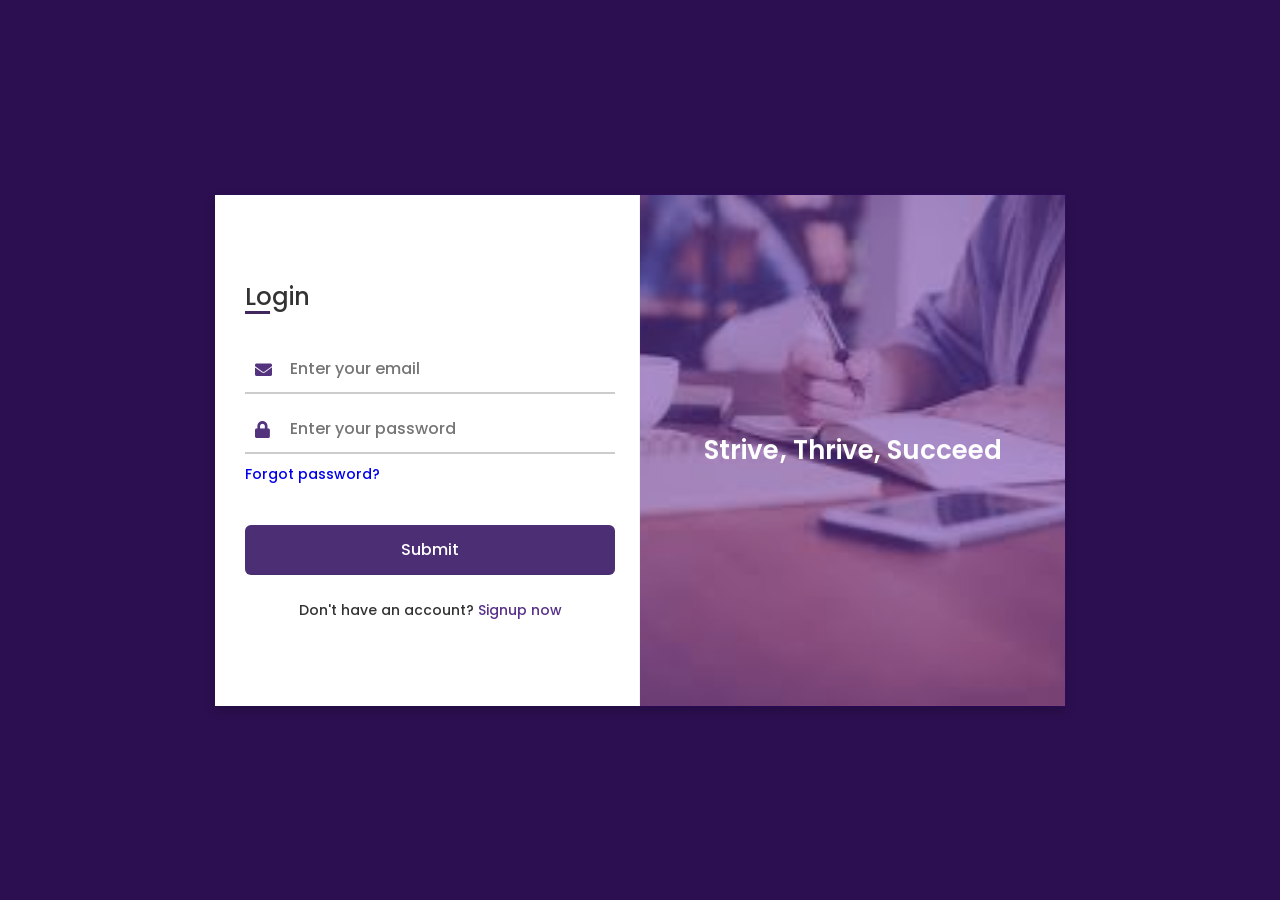
<file: index.html>
<!DOCTYPE html>
<html lang="en" dir="ltr">

<head>
    <meta charset="UTF-8">
    <title> Login and Registration Form in HTML & CSS | CodingLab </title>
    <link rel="stylesheet" href="login_style.css">
    <link rel="stylesheet" href="https://cdnjs.cloudflare.com/ajax/libs/font-awesome/5.15.3/css/all.min.css">
    <meta name="viewport" content="width=device-width, initial-scale=1.0">
</head>

<body>
    <div class="container">
        <input type="checkbox" id="flip">
        <div class="cover">
            <div class="front">
                <img src="bg.jpg" alt="">
                <div class="text">
                    <span class="text-1">Strive, Thrive, Succeed</span>
                    <span class="text-2"></span>
                </div>
            </div>
            <div class="back">
                <img src="bg.jpg" alt="">
                <div class="text">
                    <span class="text-1">Complete miles of journey <br> with one step</span>
                    <span class="text-2">Let's get started</span>
                </div>
            </div>
        </div>
        <div class="forms">
            <div class="form-content">
                <div class="login-form">
                    <div class="title">Login</div>
                    <form action="login" method="POST">
                        <div class="input-boxes">
                            <div class="input-box">
                                <i class="fas fa-envelope"></i>
                                <input type="email" name="email"
                                    pattern="[a-zA-Z0-9._%+-]+@[a-zA-Z0-9.-]+\.[a-zA-Z]{2,}$"
                                    placeholder="Enter your email" required>
                            </div>
                            <div class="input-box">
                                <i class="fas fa-lock"></i>
                                <input type="password" name="password" placeholder="Enter your password" required>
                            </div>
                            <div class="text"><a href="forgot_password.php">Forgot password?</a></div>
                            <div class="button input-box">
                                <input type="submit" value="Submit">
                            </div>
                            <div class="text sign-up-text">Don't have an account? <label for="flip">Signup now</label>
                            </div>
                        </div>
                    </form>
                </div>
                <div class="signup-form">
                    <div class="title">Signup</div>
                    <form action="signup" method="POST">
                        <div class="input-boxes">
                            <div class="input-box">
                                <i class="fas fa-user"></i>
                                <input type="text" name="username" placeholder="Enter your name" required>
                            </div>
                            <div class="input-box">
                                <i class="fas fa-envelope"></i>
                                <input type="email" name="email"
                                    pattern="[a-zA-Z0-9._%+-]+@[a-zA-Z0-9.-]+\.[a-zA-Z]{2,}$"
                                    placeholder="Enter your email" required>
                            </div>
                            <div class="input-box">
                                <i class="fas fa-lock"></i>
                                <input type="password" name="password" placeholder="Enter your password" required>
                            </div>
                            <div class="input-box">
                                <i class="fas fa-user"></i>
                                <select name="role" required>
                                    <option value="">Select Role</option>
                                    <option value="admin">Admin</option>
                                    <option value="student">Student</option>
                                    <option value="teacher">Teacher</option>
                                </select>
                            </div>
                            <div class="button input-box">
                                <input type="submit" value="Submit">
                            </div>
                            <div class="text sign-up-text">Already have an account? <label for="flip">Login now</label>
                            </div>
                        </div>
                    </form>
                </div>
            </div>
        </div>
    </div>
</body>

</html>
</file>
<file: login_style.css>
/* Google Font Link */
@import url('https://fonts.googleapis.com/css2?family=Poppins:wght@200;300;400;500;600;700&display=swap');

* {
  margin: 0;
  padding: 0;
  box-sizing: border-box;
  font-family: "Poppins", sans-serif;
}

body {
  min-height: 100vh;
  display: flex;
  align-items: center;
  justify-content: center;
  background: #2c0f51;
  padding: 30px;
}

.container {
  position: relative;
  max-width: 850px;
  width: 100%;
  background: #fff;
  padding: 40px 30px;
  box-shadow: 0 5px 10px rgba(0, 0, 0, 0.2);
  perspective: 2700px;
}

.container .cover {
  position: absolute;
  top: 0;
  left: 50%;
  height: 100%;
  width: 50%;
  z-index: 98;
  transition: all 1s ease;
  transform-origin: left;
  transform-style: preserve-3d;
}

.container #flip:checked~.cover {
  transform: rotateY(-180deg);
}

.container .cover .front,
.container .cover .back {
  position: absolute;
  top: 0;
  left: 0;
  height: 100%;
  width: 100%;
  backface-visibility: hidden;
  transform-style: preserve-3d;
  /* ADDED: Preserves 3D space for child elements */
}

.cover .back {
  transform: rotateY(180deg);
  backface-visibility: hidden;
}

/* Attaching the purple overlays directly to the front and back cards */
.container .cover .front::after,
.container .cover .back::after {
  content: '';
  position: absolute;
  top: 0;
  left: 0;
  height: 100%;
  width: 100%;
  background: #45049acf;
  /* The purple color */
  opacity: 0.5;
  z-index: 12;
  transform: translateZ(5px);
  /* Pushes the color exactly between the image and the text */
}

/* If you want the signup side to be slightly lighter purple (like your original code) */


.container .cover img {
  position: absolute;
  height: 100%;
  width: 100%;
  object-fit: cover;
  z-index: 10;
  backface-visibility: hidden;
  /* ADDED: Stops image bleed-through */
}

/* ADDED: This rotates the back image so it doesn't look mirrored on the signup page */
.container .cover .back img {
  transform: scaleX(-1);
}

.container .cover .text {
  position: absolute;
  z-index: 130;
  height: 100%;
  width: 100%;
  display: flex;
  flex-direction: column;
  align-items: center;
  justify-content: center;
  backface-visibility: hidden;
  /* ADDED: Hides the front text when on the back page */
  transform: translateZ(10px);
  /* ADDED: Pushes the text forward so it renders cleanly */
}

.cover .text .text-1,
.cover .text .text-2 {
  font-size: 26px;
  font-weight: 600;
  color: #fff;
  text-align: center;
}

.cover .text .text-2 {
  font-size: 15px;
  font-weight: 500;
}

.container .forms {
  height: 100%;
  width: 100%;
  background: #fff;
}

.container .form-content {
  display: flex;
  align-items: center;
  justify-content: space-between;
}

.form-content .login-form,
.form-content .signup-form {
  width: calc(100% / 2 - 25px);
}

.forms .form-content .title {
  position: relative;
  font-size: 24px;
  font-weight: 500;
  color: #333;
}

.forms .form-content .title:before {
  content: '';
  position: absolute;
  left: 0;
  bottom: 0;
  height: 3px;
  width: 25px;
  background: #40285f;
}

.forms .signup-form .title:before {
  width: 20px;
}

.forms .form-content .input-boxes {
  margin-top: 30px;
}

.forms .form-content .input-box {
  display: flex;
  align-items: center;
  height: 50px;
  width: 100%;
  margin: 10px 0;
  position: relative;
}

.form-content .input-box input,
.form-content .input-box select {
  height: 100%;
  width: 100%;
  outline: none;
  border: none;
  padding-left: 45px;
  padding-right: 30px;
  font-size: 16px;
  font-weight: 500;
  border-bottom: 2px solid rgba(0, 0, 0, 0.2);
  background: transparent;
}

.form-content .input-box input:focus,
.form-content .input-box input:valid {
  border-color: #4a2d70;
}

.form-content .input-box i {
  position: absolute;
  left: 10px;
  top: 50%;
  transform: translateY(-50%);
  color: #53327e;
  font-size: 17px;
  pointer-events: none;
}

.forms .form-content .text {
  font-size: 14px;
  font-weight: 500;
  color: #333;
}

.forms .form-content .text a {
  text-decoration: none;
}

.forms .form-content .text a:hover {
  text-decoration: underline;
}

.forms .form-content .button {
  color: #fff;
  margin-top: 40px;
}

.forms .form-content .button input {
  color: #fff;
  background: #4c2e75;
  border-radius: 6px;
  padding: 0;
  cursor: pointer;
  transition: all 0.4s ease;
}

.forms .form-content .button input:hover {
  background: #54347f;
}

.forms .form-content label {
  color: #58318a;
  cursor: pointer;
}

.forms .form-content label:hover {
  text-decoration: underline;
}

.forms .form-content .login-text,
.forms .form-content .sign-up-text {
  text-align: center;
  margin-top: 25px;
}

.container #flip {
  display: none;
}

@media (max-width: 730px) {
  .container .cover {
    display: none;
  }

  .form-content .login-form,
  .form-content .signup-form {
    width: 100%;
  }

  .form-content .signup-form {
    display: none;
  }

  .container #flip:checked~.forms .signup-form {
    display: block;
  }

  .container #flip:checked~.forms .login-form {
    display: none;
  }
}
</file>
